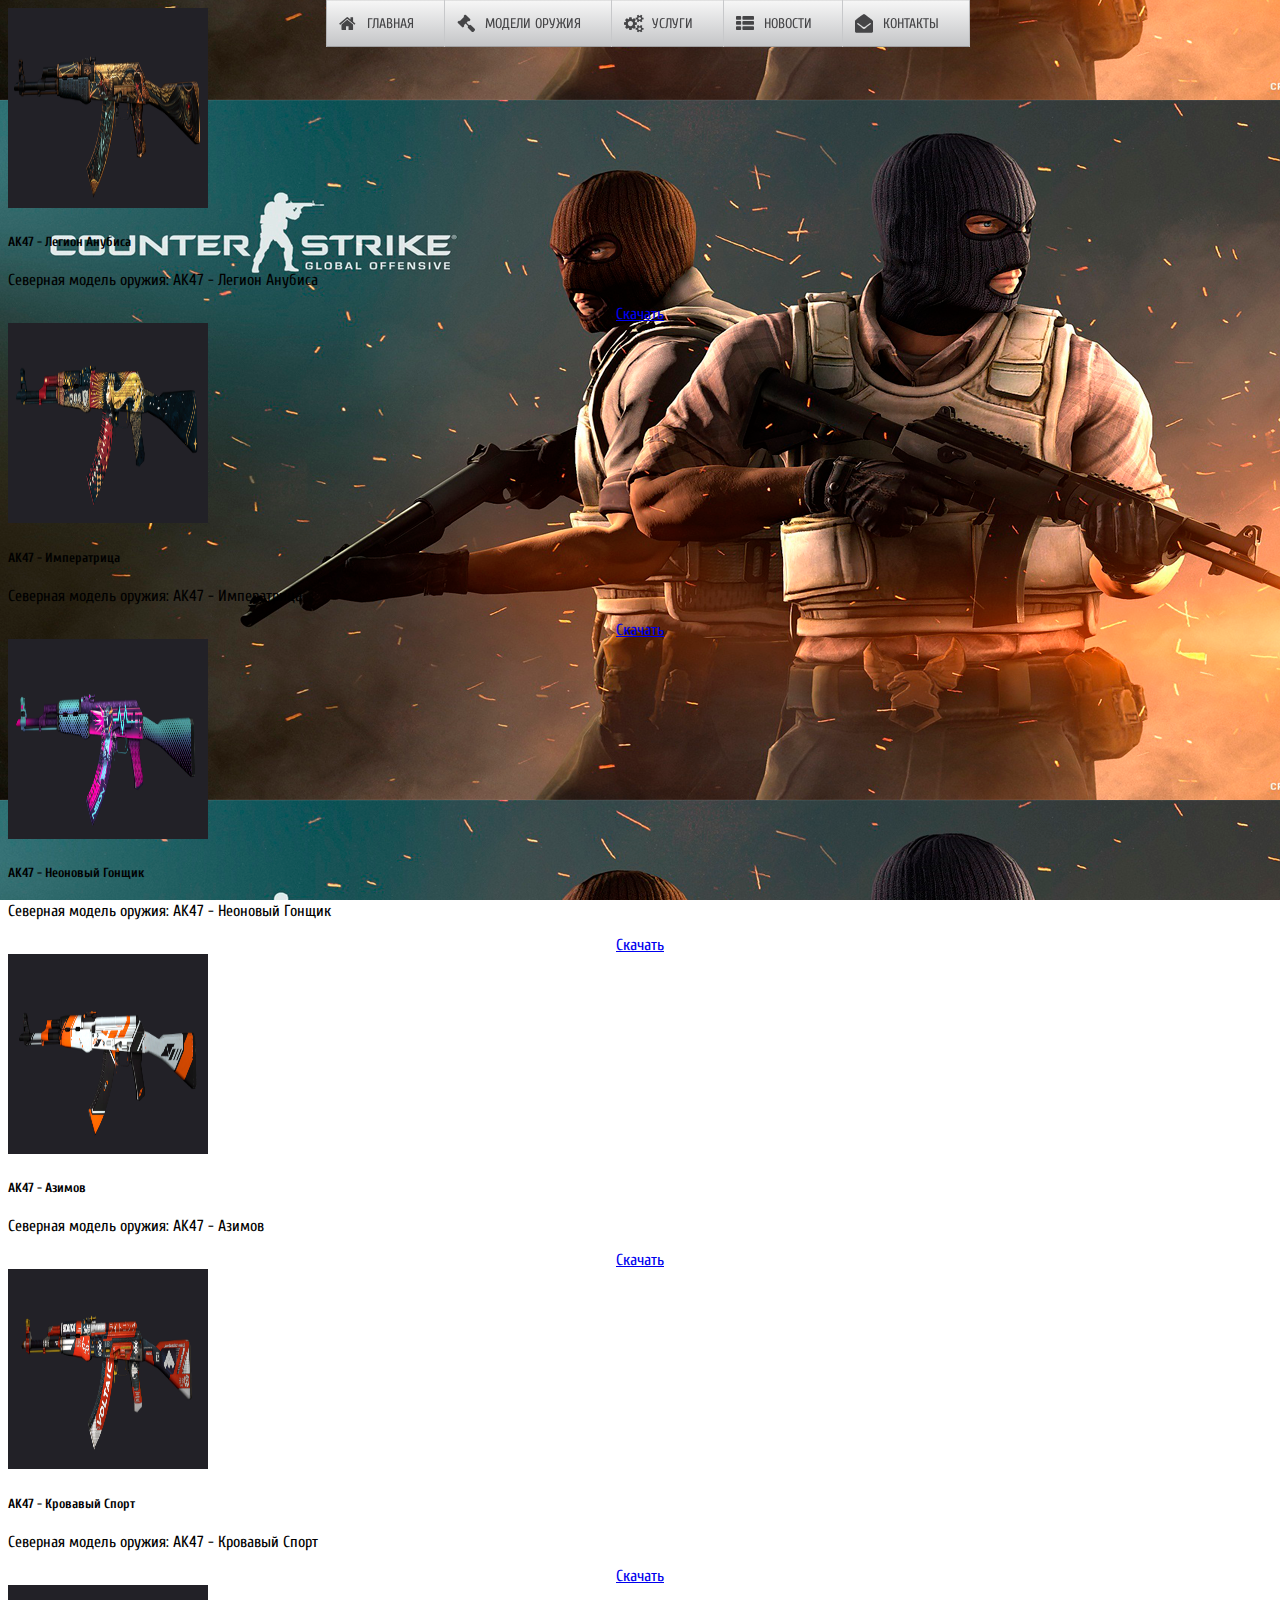
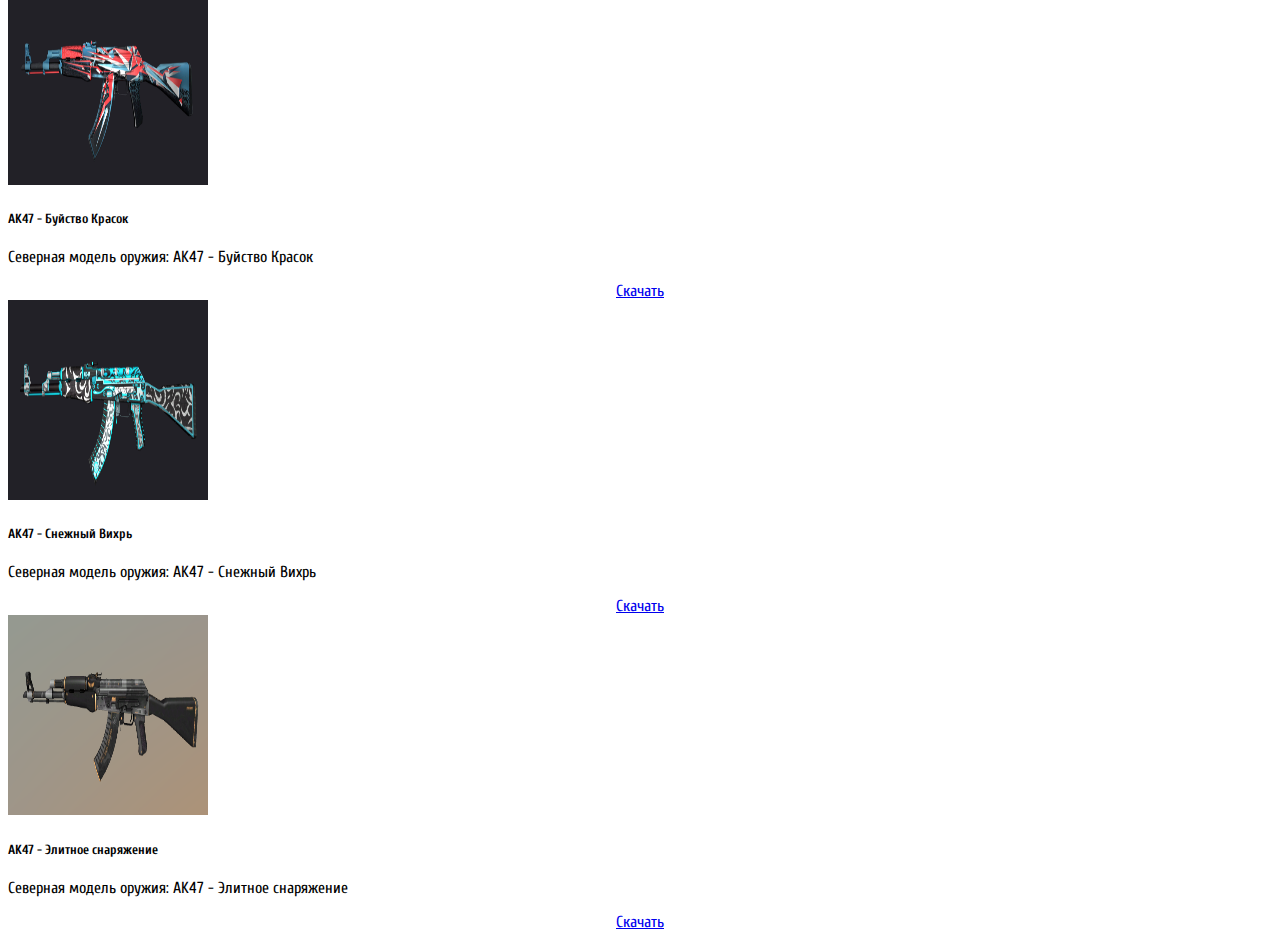
<file: weapons/avtomats/ak47.html>
<!DOCTYPE html>
<html lang="ru">
  <head>
    <meta charset="UTF-8" />
    <link rel="stylesheet" href="/css/font-awesome.css" type="text/css" />
    <link rel="stylesheet" href="/css/style.css" type="text/css" />
    <link
      href="https://fonts.googleapis.com/css?family=Cuprum"
      rel="stylesheet"
    />
    <meta name="viewport" content="width=device-width, initial-scale=1.0" />
    <title>Модели оружия AK47</title>
    <link
      href="https://cdn.jsdelivr.net/npm/bootstrap@5.2.0/dist/css/bootstrap.min.css"
      rel="stylesheet"
      integrity="sha384-gH2yIJqKdNHPEq0n4Mqa/HGKIhSkIHeL5AyhkYV8i59U5AR6csBvApHHNl/vI1Bx"
      crossorigin="anonymous"
    />
    <script
      src="https://cdn.jsdelivr.net/npm/bootstrap@5.1.3/dist/js/bootstrap.bundle.min.js"
      integrity="sha384-ka7Sk0Gln4gmtz2MlQnikT1wXgYsOg+OMhuP+IlRH9sENBO0LRn5q+8nbTov4+1p"
      crossorigin="anonymous"
    ></script>
    <link
      rel="apple-touch-icon"
      sizes="180x180"
      href="/img/apple-touch-icon.png"
    />
    <link
      rel="icon"
      type="image/png"
      sizes="32x32"
      href="/img/favicon-32x32.png"
    />
    <link
      rel="icon"
      type="image/png"
      sizes="16x16"
      href="/img/favicon-16x16.png"
    />
    <link rel="manifest" href="/img/site.webmanifest" />
    <style>
      .ronded-img {
        width: 60%;
        border-radius: 0%;
        box-shadow: 0 0 10px rgba(29, 28, 28, 0.5);
        padding: 0.6em;
        margin-bottom: 1em;
      }
      nav ul ul {
        z-index: 1;
      }   
      .selector {
      display: flex;
      align-items: center;
      justify-content: center;
      }
    </style>
  </head>
  <body>
    <header>
      <nav class="dws-menu">
        <ul>
          <li>
            <a href="/"><i class="fa fa-home"></i>Главная</a>
          </li>
          <li>
            <a href="#"><i class="fa fa-gavel"></i>Модели оружия</a>
            <ul>
              <li>
                <a href="#">Пистолеты</a>
                <ul>
                  <li><a href="/weapons/pistols/glock.html">Glock</a></li>
                  <li><a href="/weapons/pistols/usp.html">Usp</a></li>
                  <li><a href="/weapons/pistols/p228.html">P228</a></li>
                  <li><a href="/weapons/pistols/deagle.html">Deagle</a></li>
                  <li><a href="/weapons/pistols/fiveseven.html">Fiveseven</a></li>
                  <li><a href="/weapons/pistols/elites.html">Elites</a></li>
                </ul>
              </li>
              <li>
                <a href="#">Тяжёлое</a>
                <ul>
                  <li><a href="/weapons/tyazheloe/m3.html">M3</a></li>
                  <li><a href="/weapons/tyazheloe/xm1014.html">XM1014</a></li>
                  <li><a href="/weapons/tyazheloe/m249.html">M249</a></li>
                </ul>
              </li>
              <li>
                <a href="#">ПП</a>
                <ul>
                  <li><a href="/weapons/pp/tmp.html">TMP</a></li>
                  <li><a href="/weapons/pp/mac10.html">MAC-10</a></li>
                  <li><a href="/weapons/pp/mp5.html">MP5</a></li>
                  <li><a href="/weapons/pp/ump45.html">UMP-45</a></li>
                  <li><a href="/weapons/pp/p90.html">P90</a></li>
                </ul>
              </li>
              <li>
                <a href="#">Автоматы</a>
                <ul>
                  <li><a href="/weapons/avtomats/galil.html">Galil</a></li>
                  <li><a href="/weapons/avtomats/famas.html">Famas</a></li>
                  <li><a href="/weapons/avtomats/ak47.html">AK-47</a></li>
                  <li><a href="/weapons/avtomats/m4a1.html">M4A1</a></li>
                  <li><a href="/weapons/avtomats/sig552.html">SIG 552</a></li>
                  <li><a href="/weapons/avtomats/aug.html">AUG</a></li>
                </ul>
              </li>
              <li>
                <a href="#">Снайперки</a>
                <ul>
                  <li><a href="/weapons/sniperki/scout.html">Scout</a></li>
                  <li><a href="/weapons/sniperki/awp.html">AWP</a></li>
                  <li><a href="/weapons/sniperki/G3SG1.html">G3SG1</a></li>
                  <li><a href="/weapons/sniperki/sig550.html">SIG 550</a></li>
                </ul>
              </li>
            </ul>
          </li>
          <li>
            <a href="#"><i class="fa fa-cogs"></i>Услуги</a>
            <ul>
              <li><a href="#">Создание/настройка сервера CSS/92</a></li>
              <li><a href="#">Установка/настройка: SB/MA</a></li>
              <li><a href="#">Установка/настройка: LR-WEB</a></li>
              <li><a href="#">Установка/настройка: VIP/SHOP</a></li>
            </ul>
          </li>
          <li>
            <a href="#"><i class="fa fa-th-list"></i>Новости</a>
          </li>
		  <li>
            <a href="#"><i class="fa fa-envelope-open"></i>Контакты</a>
            <ul>
              <li>
                <a href="https://vk.com/nikig4/" class="fa fa-vk"> VK</a>
              </li>
              <li>
                <a href="#" class="fa fa-simplybuilt"> Nikita Mv#1761</a>
              </li>
            </ul>
          </li>
      </nav>
      <div class="container my-5">
        <div class="row row-cols-2 row-cols-md-2 row-cols-lg-4 g-2">
          <div class="col">
            <div class="card">
              <img src="/img/avtomats/ak47/ak_1.png" width="200" height="200" class="card-img-top" alt="My img" />
              <div class="card-body">
                <h5 class="card-title">AK47 - Легион Анубиса</h5>
                <p class="card-text">Северная модель оружия: AK47 - Легион Анубиса</p>
                <a href="https://disk.yandex.ru/d/hRjE1-RKTsy2yQ" target="_blank" class="btn btn-primary selector">Скачать</a>
              </div>
            </div>
          </div>
          <div class="col">
            <div class="card">
              <img src="/img/avtomats/ak47/ak_2.png" width="200" height="200" class="card-img-top" alt="My img" />
              <div class="card-body">
                <h5 class="card-title">AK47 - Императрица</h5>
                <p class="card-text">Северная модель оружия: AK47 - Императрица</p>
                <a href="https://disk.yandex.ru/d/3_qtgEpA0Pp3vA" target="_blank" class="btn btn-primary selector">Скачать</a>
              </div>
            </div>
          </div>
          <div class="col">
            <div class="card">
              <img src="/img/avtomats/ak47/ak_3.png" width="200" height="200" class="card-img-top" alt="My img" />
              <div class="card-body">
                <h5 class="card-title">AK47 - Неоновый Гонщик</h5>
                <p class="card-text">Северная модель оружия: AK47 - Неоновый Гонщик</p>
                <a href="https://disk.yandex.ru/d/ezwToXyxyaSDxw" target="_blank" class="btn btn-primary selector">Скачать</a>
              </div>
            </div>
          </div>
          <div class="col">
            <div class="card">
              <img src="/img/avtomats/ak47/ak_4.png" width="200" height="200" class="card-img-top" alt="My img" />
              <div class="card-body">
                <h5 class="card-title">AK47 - Азимов</h5>
                <p class="card-text">Северная модель оружия: AK47 - Азимов</p>
                <a href="https://disk.yandex.ru/d/vOhWTYf-plqUSg" target="_blank" class="btn btn-primary selector">Скачать</a>
              </div>
            </div>
          </div>
          <div class="col">
            <div class="card">
              <img src="/img/avtomats/ak47/ak_5.png" width="200" height="200" class="card-img-top" alt="My img" />
              <div class="card-body">
                <h5 class="card-title">AK47 - Кровавый Спорт</h5>
                <p class="card-text">Северная модель оружия: AK47 - Кровавый Спорт</p>
                <a href="https://disk.yandex.ru/d/srALgWCH92o0lQ" target="_blank" class="btn btn-primary selector">Скачать</a>
              </div>
            </div>
          </div>
          <div class="col">
            <div class="card">
              <img src="/img/avtomats/ak47/ak_6.png" width="200" height="200" class="card-img-top" alt="My img" />
              <div class="card-body">
                <h5 class="card-title">AK47 - Буйство Красок</h5>
                <p class="card-text">Северная модель оружия: AK47 - Буйство Красок</p>
                <a href="https://disk.yandex.ru/d/xbjonfRfJaBdsg" target="_blank" class="btn btn-primary selector">Скачать</a>
              </div>
            </div>
          </div>
          <div class="col">
            <div class="card">
              <img src="/img/avtomats/ak47/ak_7.png" width="200" height="200" class="card-img-top" alt="My img" />
              <div class="card-body">
                <h5 class="card-title">AK47 - Снежный Вихрь</h5>
                <p class="card-text">Северная модель оружия: AK47 - Снежный Вихрь</p>
                <a href="https://disk.yandex.ru/d/gOg3rf_tFMfPxA" target="_blank" class="btn btn-primary selector">Скачать</a>
              </div>
            </div>
          </div>
          <div class="col">
            <div class="card">
              <img src="/img/avtomats/ak47/ak_8.png" width="200" height="200" class="card-img-top" alt="My img" />
              <div class="card-body">
                <h5 class="card-title">AK47 - Элитное снаряжение</h5>
                <p class="card-text">Северная модель оружия: AK47 - Элитное снаряжение</p>
                <a href="https://disk.yandex.ru/d/TqqUANIn6OxtbA" target="_blank" class="btn btn-primary selector">Скачать</a>
              </div>
            </div>
          </div>
        </div>
      </div>
    </header>
  </body>
</html>
</file>
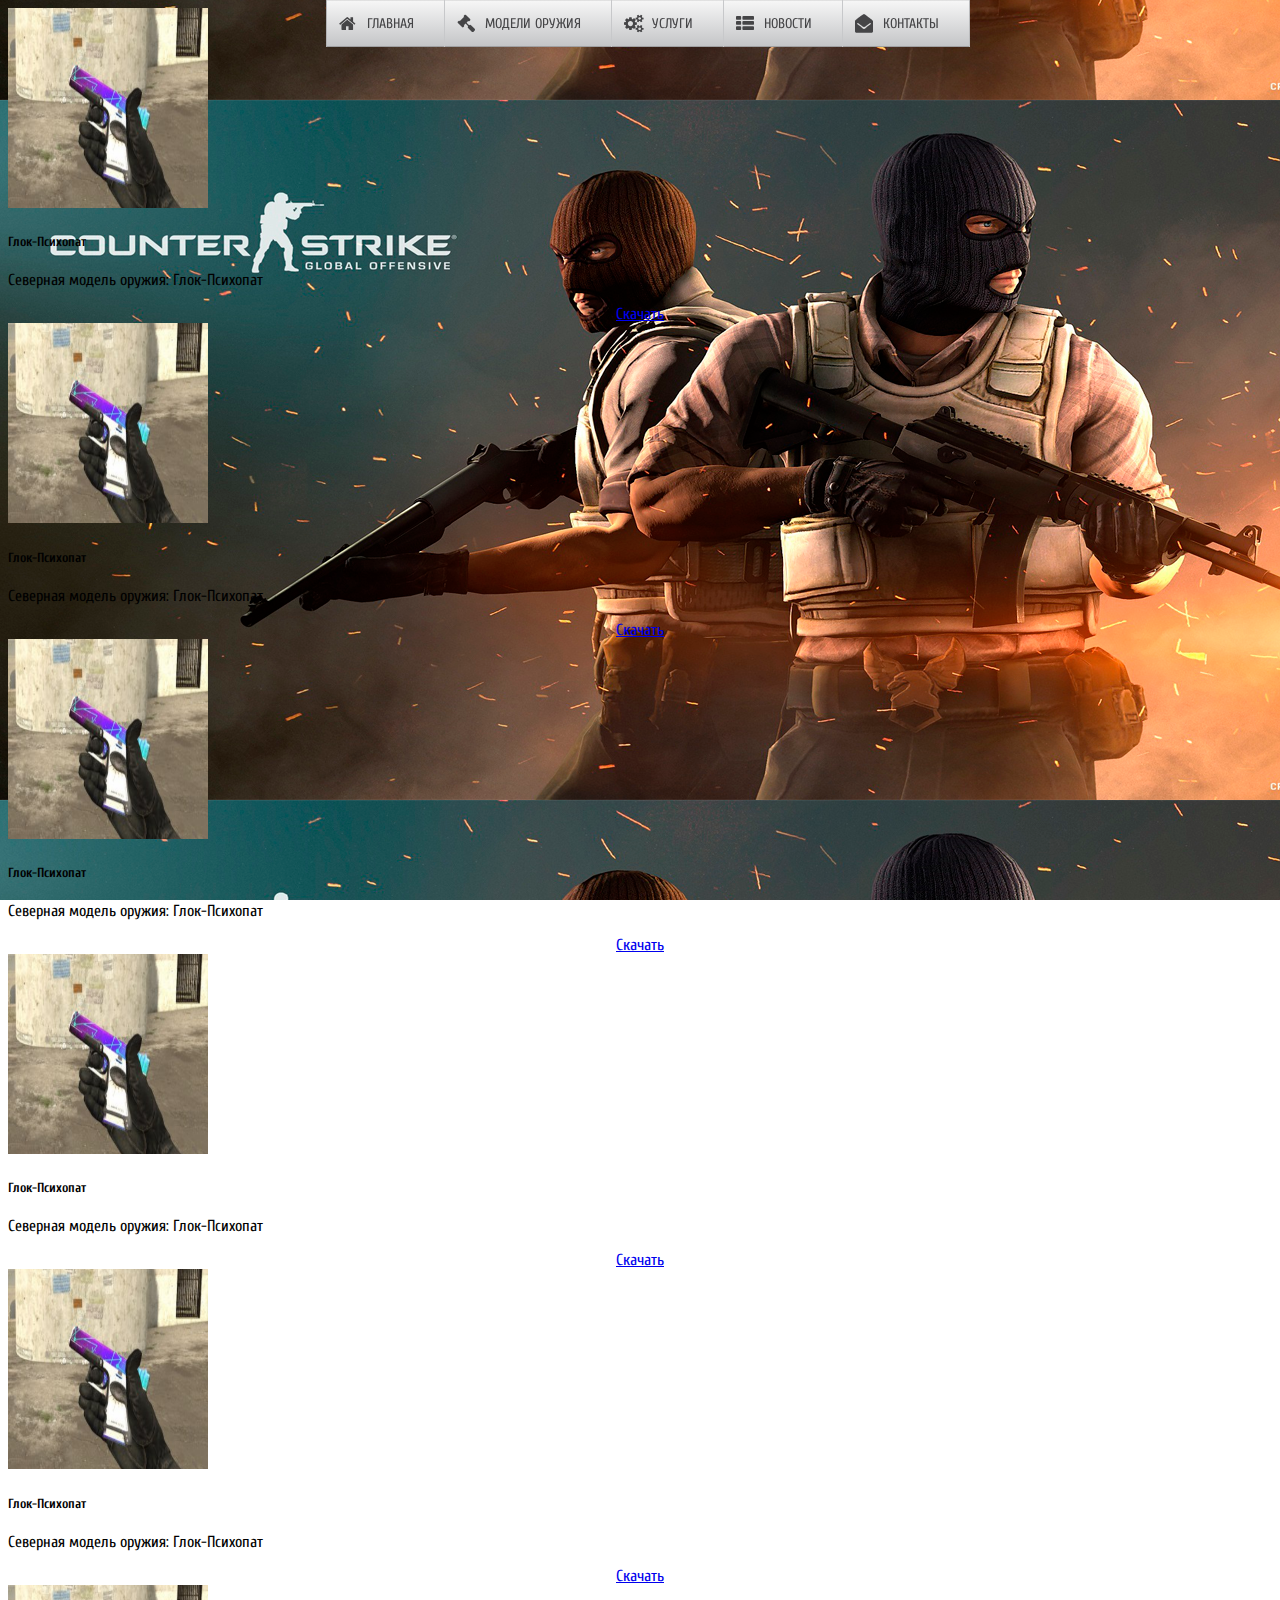
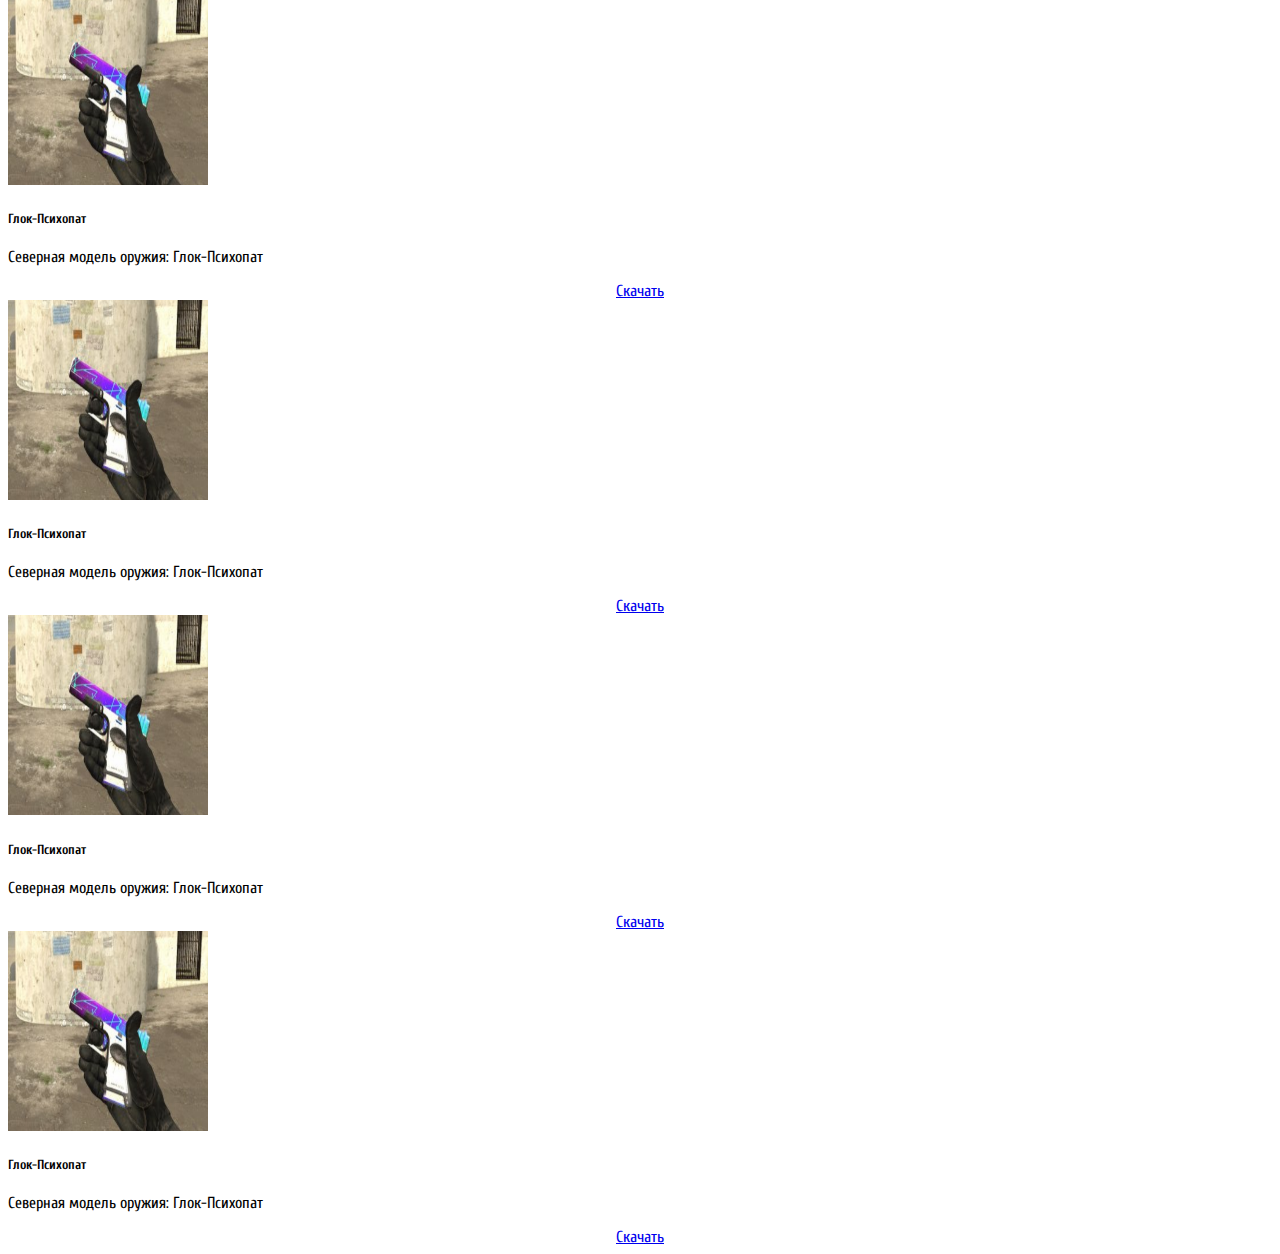
<file: weapons/avtomats/aug.html>
<!DOCTYPE html>
<html lang="ru">
  <head>
    <meta charset="UTF-8" />
    <link rel="stylesheet" href="/css/font-awesome.css" type="text/css" />
    <link rel="stylesheet" href="/css/style.css" type="text/css" />
    <link
      href="https://fonts.googleapis.com/css?family=Cuprum"
      rel="stylesheet"
    />
    <meta name="viewport" content="width=device-width, initial-scale=1.0" />
    <title>Модели оружия Glock</title>
    <link
      href="https://cdn.jsdelivr.net/npm/bootstrap@5.2.0/dist/css/bootstrap.min.css"
      rel="stylesheet"
      integrity="sha384-gH2yIJqKdNHPEq0n4Mqa/HGKIhSkIHeL5AyhkYV8i59U5AR6csBvApHHNl/vI1Bx"
      crossorigin="anonymous"
    />
    <script
      src="https://cdn.jsdelivr.net/npm/bootstrap@5.1.3/dist/js/bootstrap.bundle.min.js"
      integrity="sha384-ka7Sk0Gln4gmtz2MlQnikT1wXgYsOg+OMhuP+IlRH9sENBO0LRn5q+8nbTov4+1p"
      crossorigin="anonymous"
    ></script>
    <link
      rel="apple-touch-icon"
      sizes="180x180"
      href="/img/apple-touch-icon.png"
    />
    <link
      rel="icon"
      type="image/png"
      sizes="32x32"
      href="/img/favicon-32x32.png"
    />
    <link
      rel="icon"
      type="image/png"
      sizes="16x16"
      href="/img/favicon-16x16.png"
    />
    <link rel="manifest" href="/img/site.webmanifest" />
    <style>
      .ronded-img {
        width: 60%;
        border-radius: 0%;
        box-shadow: 0 0 10px rgba(29, 28, 28, 0.5);
        padding: 0.6em;
        margin-bottom: 1em;
      }
      nav ul ul {
        z-index: 1;
      }   
      .selector {
      display: flex;
      align-items: center;
      justify-content: center;
      }
    </style>
  </head>
  <body>
    <header>
      <nav class="dws-menu">
        <ul>
          <li>
            <a href="/"><i class="fa fa-home"></i>Главная</a>
          </li>
          <li>
            <a href="#"><i class="fa fa-gavel"></i>Модели оружия</a>
            <ul>
              <li>
                <a href="#">Пистолеты</a>
                <ul>
                  <li><a href="/weapons/pistols/glock.html">Glock</a></li>
                  <li><a href="/weapons/pistols/usp.html">Usp</a></li>
                  <li><a href="/weapons/pistols/p228.html">P228</a></li>
                  <li><a href="/weapons/pistols/deagle.html">Deagle</a></li>
                  <li><a href="/weapons/pistols/fiveseven.html">Fiveseven</a></li>
                  <li><a href="/weapons/pistols/elites.html">Elites</a></li>
                </ul>
              </li>
              <li>
                <a href="#">Тяжёлое</a>
                <ul>
                  <li><a href="/weapons/tyazheloe/m3.html">M3</a></li>
                  <li><a href="/weapons/tyazheloe/xm1014.html">XM1014</a></li>
                  <li><a href="/weapons/tyazheloe/m249.html">M249</a></li>
                </ul>
              </li>
              <li>
                <a href="#">ПП</a>
                <ul>
                  <li><a href="/weapons/pp/tmp.html">TMP</a></li>
                  <li><a href="/weapons/pp/mac10.html">MAC-10</a></li>
                  <li><a href="/weapons/pp/mp5.html">MP5</a></li>
                  <li><a href="/weapons/pp/ump45.html">UMP-45</a></li>
                  <li><a href="/weapons/pp/p90.html">P90</a></li>
                </ul>
              </li>
              <li>
                <a href="#">Автоматы</a>
                <ul>
                  <li><a href="/weapons/avtomats/galil.html">Galil</a></li>
                  <li><a href="/weapons/avtomats/famas.html">Famas</a></li>
                  <li><a href="/weapons/avtomats/ak47.html">AK-47</a></li>
                  <li><a href="/weapons/avtomats/m4a1.html">M4A1</a></li>
                  <li><a href="/weapons/avtomats/sig552.html">SIG 552</a></li>
                  <li><a href="/weapons/avtomats/aug.html">AUG</a></li>
                </ul>
              </li>
              <li>
                <a href="#">Снайперки</a>
                <ul>
                  <li><a href="/weapons/sniperki/scout.html">Scout</a></li>
                  <li><a href="/weapons/sniperki/awp.html">AWP</a></li>
                  <li><a href="/weapons/sniperki/G3SG1.html">G3SG1</a></li>
                  <li><a href="/weapons/sniperki/sig550.html">SIG 550</a></li>
                </ul>
              </li>
            </ul>
          </li>
          <li>
            <a href="#"><i class="fa fa-cogs"></i>Услуги</a>
            <ul>
              <li><a href="#">Создание/настройка сервера CSS/92</a></li>
              <li><a href="#">Установка/настройка: SB/MA</a></li>
              <li><a href="#">Установка/настройка: LR-WEB</a></li>
              <li><a href="#">Установка/настройка: VIP/SHOP</a></li>
            </ul>
          </li>
          <li>
            <a href="#"><i class="fa fa-th-list"></i>Новости</a>
          </li>
		  <li>
            <a href="#"><i class="fa fa-envelope-open"></i>Контакты</a>
            <ul>
              <li>
                <a href="https://vk.com/nikig4/" class="fa fa-vk"> VK</a>
              </li>
              <li>
                <a href="#" class="fa fa-simplybuilt"> Nikita Mv#1761</a>
              </li>
            </ul>
          </li>
      </nav>
      <div class="container my-5">
        <div class="row row-cols-1 row-cols-md-2 row-cols-lg-3 g-2">
          <div class="col">
            <div class="card">
              <img src="/img/pistols/glock/glock-1.png" width="200" height="200" class="card-img-top" alt="My img" />
              <div class="card-body">
                <h5 class="card-title">Глок-Психопат</h5>
                <p class="card-text">Северная модель оружия: Глок-Психопат</p>
                <a href="#" class="btn btn-primary selector">Скачать</a>
              </div>
            </div>
          </div>
          <div class="col">
            <div class="card">
              <img src="/img/pistols/glock/glock-1.png" width="200" height="200" class="card-img-top" alt="My img" />
              <div class="card-body">
                <h5 class="card-title">Глок-Психопат</h5>
                <p class="card-text">Северная модель оружия: Глок-Психопат</p>
                <a href="#" class="btn btn-primary selector">Скачать</a>
              </div>
            </div>
          </div>
          <div class="col">
            <div class="card">
              <img src="/img/pistols/glock/glock-1.png" width="200" height="200" class="card-img-top" alt="My img" />
              <div class="card-body">
                <h5 class="card-title">Глок-Психопат</h5>
                <p class="card-text">Северная модель оружия: Глок-Психопат</p>
                <a href="#" class="btn btn-primary selector">Скачать</a>
              </div>
            </div>
          </div>
          <div class="col">
            <div class="card">
              <img src="/img/pistols/glock/glock-1.png" width="200" height="200" class="card-img-top" alt="My img" />
              <div class="card-body">
                <h5 class="card-title">Глок-Психопат</h5>
                <p class="card-text">Северная модель оружия: Глок-Психопат</p>
                <a href="#" class="btn btn-primary selector">Скачать</a>
              </div>
            </div>
          </div>
          <div class="col">
            <div class="card">
              <img src="/img/pistols/glock/glock-1.png" width="200" height="200" class="card-img-top" alt="My img" />
              <div class="card-body">
                <h5 class="card-title">Глок-Психопат</h5>
                <p class="card-text">Северная модель оружия: Глок-Психопат</p>
                <a href="#" class="btn btn-primary selector">Скачать</a>
              </div>
            </div>
          </div>
          <div class="col">
            <div class="card">
              <img src="/img/pistols/glock/glock-1.png" width="200" height="200" class="card-img-top" alt="My img" />
              <div class="card-body">
                <h5 class="card-title">Глок-Психопат</h5>
                <p class="card-text">Северная модель оружия: Глок-Психопат</p>
                <a href="#" class="btn btn-primary selector">Скачать</a>
              </div>
            </div>
          </div>
          <div class="col">
            <div class="card">
              <img src="/img/pistols/glock/glock-1.png" width="200" height="200" class="card-img-top" alt="My img" />
              <div class="card-body">
                <h5 class="card-title">Глок-Психопат</h5>
                <p class="card-text">Северная модель оружия: Глок-Психопат</p>
                <a href="#" class="btn btn-primary selector">Скачать</a>
              </div>
            </div>
          </div>
          <div class="col">
            <div class="card">
              <img src="/img/pistols/glock/glock-1.png" width="200" height="200" class="card-img-top" alt="My img" />
              <div class="card-body">
                <h5 class="card-title">Глок-Психопат</h5>
                <p class="card-text">Северная модель оружия: Глок-Психопат</p>
                <a href="#" class="btn btn-primary selector">Скачать</a>
              </div>
            </div>
          </div>
          <div class="col">
            <div class="card">
              <img src="/img/pistols/glock/glock-1.png" width="200" height="200" class="card-img-top" alt="My img" />
              <div class="card-body">
                <h5 class="card-title">Глок-Психопат</h5>
                <p class="card-text">Северная модель оружия: Глок-Психопат</p>
                <a href="#" class="btn btn-primary selector">Скачать</a>
              </div>
            </div>
          </div>
        </div>
      </div>
    </header>
  </body>
</html>
</file>
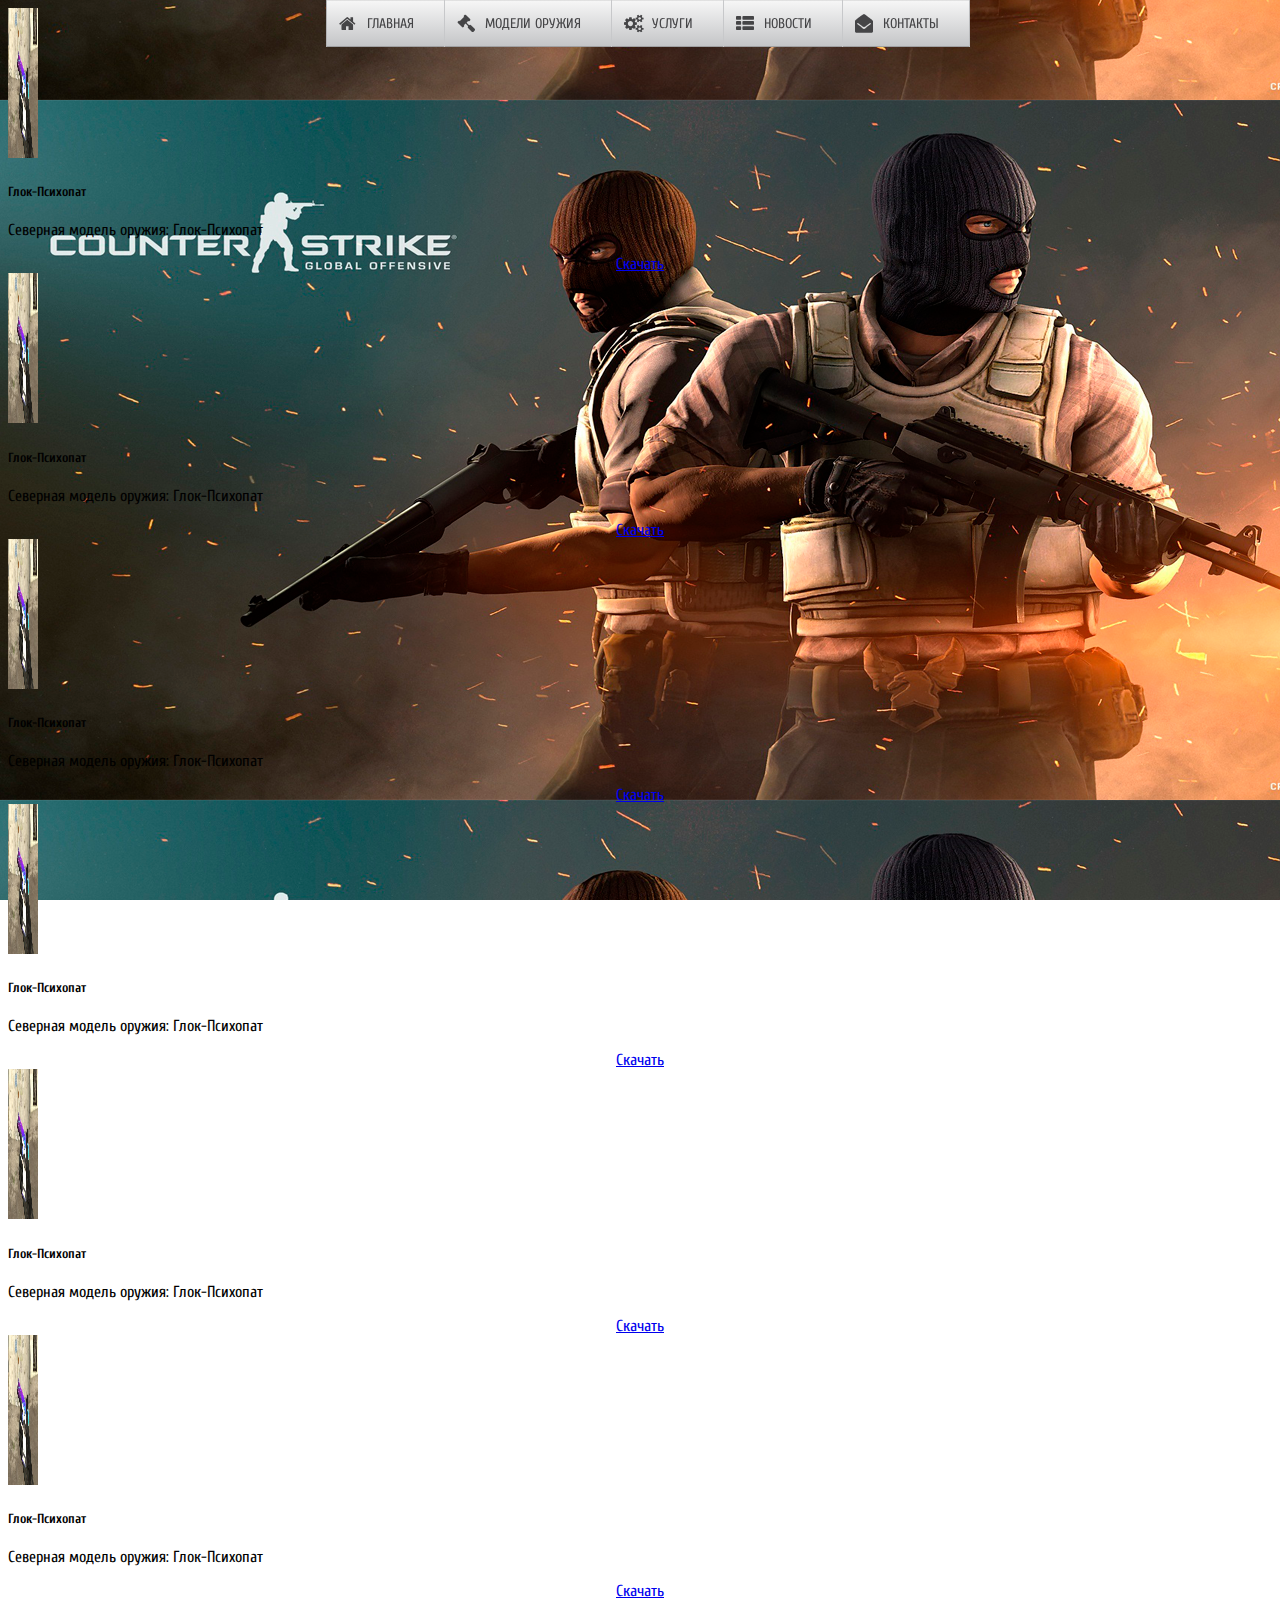
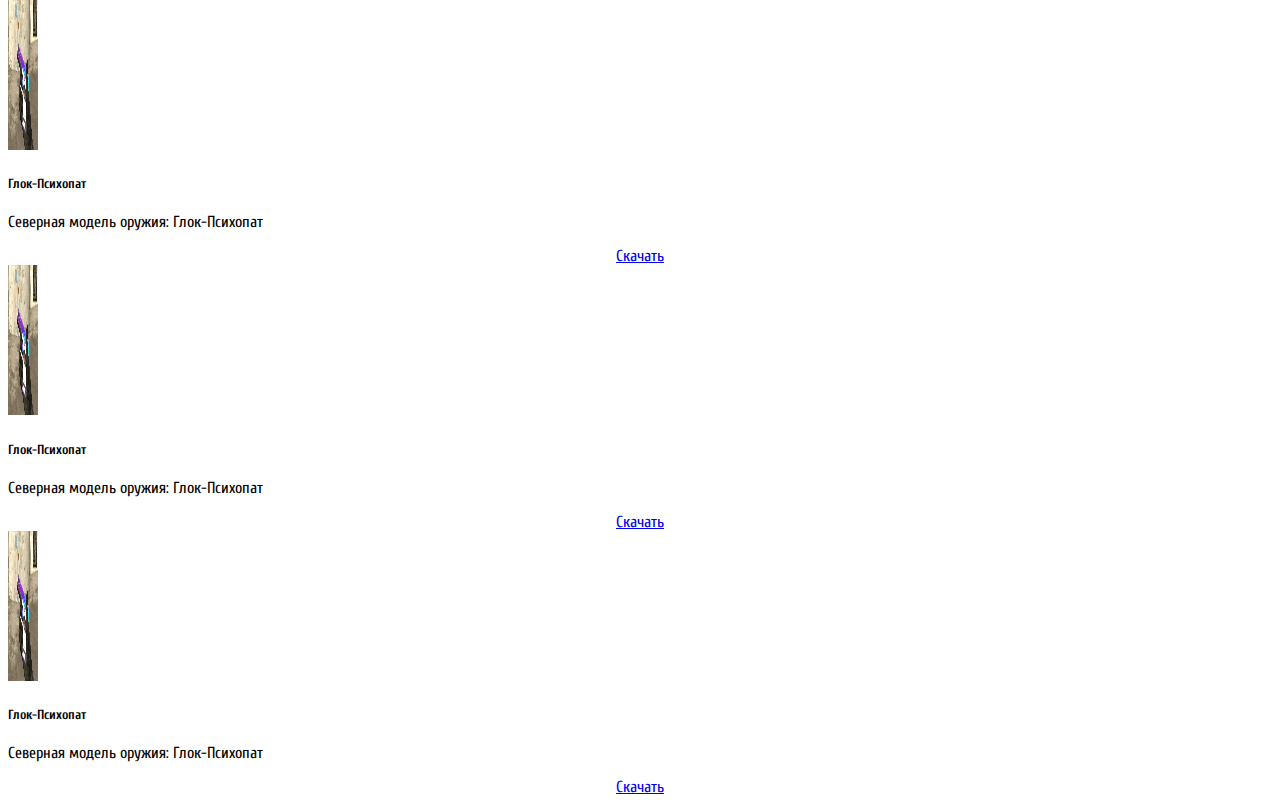
<file: weapons/pistols/glock.html>
<!DOCTYPE html>
<html lang="ru">
  <head>
    <meta charset="UTF-8" />
    <link rel="stylesheet" href="/css/font-awesome.css" type="text/css" />
    <link rel="stylesheet" href="/css/style.css" type="text/css" />
    <link
      href="https://fonts.googleapis.com/css?family=Cuprum"
      rel="stylesheet"
    />
    <meta name="viewport" content="width=device-width, initial-scale=1.0" />
    <title>Модели оружия Glock</title>
    <link
      href="https://cdn.jsdelivr.net/npm/bootstrap@5.2.0/dist/css/bootstrap.min.css"
      rel="stylesheet"
      integrity="sha384-gH2yIJqKdNHPEq0n4Mqa/HGKIhSkIHeL5AyhkYV8i59U5AR6csBvApHHNl/vI1Bx"
      crossorigin="anonymous"
    />
    <script
      src="https://cdn.jsdelivr.net/npm/bootstrap@5.1.3/dist/js/bootstrap.bundle.min.js"
      integrity="sha384-ka7Sk0Gln4gmtz2MlQnikT1wXgYsOg+OMhuP+IlRH9sENBO0LRn5q+8nbTov4+1p"
      crossorigin="anonymous"
    ></script>
    <link
      rel="apple-touch-icon"
      sizes="180x180"
      href="/img/apple-touch-icon.png"
    />
    <link
      rel="icon"
      type="image/png"
      sizes="32x32"
      href="/img/favicon-32x32.png"
    />
    <link
      rel="icon"
      type="image/png"
      sizes="16x16"
      href="/img/favicon-16x16.png"
    />
    <link rel="manifest" href="/img/site.webmanifest" />
    <style>
      .ronded-img {
        width: 60%;
        border-radius: 0%;
        box-shadow: 0 0 10px rgba(29, 28, 28, 0.5);
        padding: 0.6em;
        margin-bottom: 1em;
      }
      nav ul ul {
        z-index: 1;
      }   
      .selector {
      display: flex;
      align-items: center;
      justify-content: center;
      }
    </style>
  </head>
  <body>
    <header>
      <nav class="dws-menu">
        <ul>
          <li>
            <a href="/"><i class="fa fa-home"></i>Главная</a>
          </li>
          <li>
            <a href="#"><i class="fa fa-gavel"></i>Модели оружия</a>
            <ul>
              <li>
                <a href="#">Пистолеты</a>
                <ul>
                  <li><a href="/weapons/pistols/glock.html">Glock</a></li>
                  <li><a href="/weapons/pistols/usp.html">Usp</a></li>
                  <li><a href="/weapons/pistols/p228.html">P228</a></li>
                  <li><a href="/weapons/pistols/deagle.html">Deagle</a></li>
                  <li><a href="/weapons/pistols/fiveseven.html">Fiveseven</a></li>
                  <li><a href="/weapons/pistols/elites.html">Elites</a></li>
                </ul>
              </li>
              <li>
                <a href="#">Тяжёлое</a>
                <ul>
                  <li><a href="/weapons/tyazheloe/m3.html">M3</a></li>
                  <li><a href="/weapons/tyazheloe/xm1014.html">XM1014</a></li>
                  <li><a href="/weapons/tyazheloe/m249.html">M249</a></li>
                </ul>
              </li>
              <li>
                <a href="#">ПП</a>
                <ul>
                  <li><a href="/weapons/pp/tmp.html">TMP</a></li>
                  <li><a href="/weapons/pp/mac10.html">MAC-10</a></li>
                  <li><a href="/weapons/pp/mp5.html">MP5</a></li>
                  <li><a href="/weapons/pp/ump45.html">UMP-45</a></li>
                  <li><a href="/weapons/pp/p90.html">P90</a></li>
                </ul>
              </li>
              <li>
                <a href="#">Автоматы</a>
                <ul>
                  <li><a href="/weapons/avtomats/galil.html">Galil</a></li>
                  <li><a href="/weapons/avtomats/famas.html">Famas</a></li>
                  <li><a href="/weapons/avtomats/ak47.html">AK-47</a></li>
                  <li><a href="/weapons/avtomats/m4a1.html">M4A1</a></li>
                  <li><a href="/weapons/avtomats/sig552.html">SIG 552</a></li>
                  <li><a href="/weapons/avtomats/aug.html">AUG</a></li>
                </ul>
              </li>
              <li>
                <a href="#">Снайперки</a>
                <ul>
                  <li><a href="/weapons/sniperki/scout.html">Scout</a></li>
                  <li><a href="/weapons/sniperki/awp.html">AWP</a></li>
                  <li><a href="/weapons/sniperki/G3SG1.html">G3SG1</a></li>
                  <li><a href="/weapons/sniperki/sig550.html">SIG 550</a></li>
                </ul>
              </li>
            </ul>
          </li>
          <li>
            <a href="#"><i class="fa fa-cogs"></i>Услуги</a>
            <ul>
              <li><a href="#">Создание/настройка сервера CSS/92</a></li>
              <li><a href="#">Установка/настройка: SB/MA</a></li>
              <li><a href="#">Установка/настройка: LR-WEB</a></li>
              <li><a href="#">Установка/настройка: VIP/SHOP</a></li>
            </ul>
          </li>
          <li>
            <a href="#"><i class="fa fa-th-list"></i>Новости</a>
          </li>
		  <li>
            <a href="#"><i class="fa fa-envelope-open"></i>Контакты</a>
            <ul>
              <li>
                <a href="https://vk.com/nikig4/" class="fa fa-vk"> VK</a>
              </li>
              <li>
                <a href="#" class="fa fa-simplybuilt"> Nikita Mv#1761</a>
              </li>
            </ul>
          </li>
      </nav>
      <div class="container my-5">
        <div class="row row-cols-1 row-cols-md-2 row-cols-lg-3 g-2">
          <div class="col">
            <div class="card">
              <img src="/img/pistols/glock/glock-1.png" width="30" height="150" class="card-img-top" alt="My img" />
              <div class="card-body">
                <h5 class="card-title">Глок-Психопат</h5>
                <p class="card-text">Северная модель оружия: Глок-Психопат</p>
                <a href="#" class="btn btn-primary selector">Скачать</a>
              </div>
            </div>
          </div>
          <div class="col">
            <div class="card">
              <img src="/img/pistols/glock/glock-1.png" width="30" height="150" class="card-img-top" alt="My img" />
              <div class="card-body">
                <h5 class="card-title">Глок-Психопат</h5>
                <p class="card-text">Северная модель оружия: Глок-Психопат</p>
                <a href="#" class="btn btn-primary selector">Скачать</a>
              </div>
            </div>
          </div>
          <div class="col">
            <div class="card">
              <img src="/img/pistols/glock/glock-1.png" width="30" height="150" class="card-img-top" alt="My img" />
              <div class="card-body">
                <h5 class="card-title">Глок-Психопат</h5>
                <p class="card-text">Северная модель оружия: Глок-Психопат</p>
                <a href="#" class="btn btn-primary selector">Скачать</a>
              </div>
            </div>
          </div>
          <div class="col">
            <div class="card">
              <img src="/img/pistols/glock/glock-1.png" width="30" height="150" class="card-img-top" alt="My img" />
              <div class="card-body">
                <h5 class="card-title">Глок-Психопат</h5>
                <p class="card-text">Северная модель оружия: Глок-Психопат</p>
                <a href="#" class="btn btn-primary selector">Скачать</a>
              </div>
            </div>
          </div>
          <div class="col">
            <div class="card">
              <img src="/img/pistols/glock/glock-1.png" width="30" height="150" class="card-img-top" alt="My img" />
              <div class="card-body">
                <h5 class="card-title">Глок-Психопат</h5>
                <p class="card-text">Северная модель оружия: Глок-Психопат</p>
                <a href="#" class="btn btn-primary selector">Скачать</a>
              </div>
            </div>
          </div>
          <div class="col">
            <div class="card">
              <img src="/img/pistols/glock/glock-1.png" width="30" height="150" class="card-img-top" alt="My img" />
              <div class="card-body">
                <h5 class="card-title">Глок-Психопат</h5>
                <p class="card-text">Северная модель оружия: Глок-Психопат</p>
                <a href="#" class="btn btn-primary selector">Скачать</a>
              </div>
            </div>
          </div>
          <div class="col">
            <div class="card">
              <img src="/img/pistols/glock/glock-1.png" width="30" height="150" class="card-img-top" alt="My img" />
              <div class="card-body">
                <h5 class="card-title">Глок-Психопат</h5>
                <p class="card-text">Северная модель оружия: Глок-Психопат</p>
                <a href="#" class="btn btn-primary selector">Скачать</a>
              </div>
            </div>
          </div>
          <div class="col">
            <div class="card">
              <img src="/img/pistols/glock/glock-1.png" width="30" height="150" class="card-img-top" alt="My img" />
              <div class="card-body">
                <h5 class="card-title">Глок-Психопат</h5>
                <p class="card-text">Северная модель оружия: Глок-Психопат</p>
                <a href="#" class="btn btn-primary selector">Скачать</a>
              </div>
            </div>
          </div>
          <div class="col">
            <div class="card">
              <img src="/img/pistols/glock/glock-1.png" width="30" height="150" class="card-img-top" alt="My img" />
              <div class="card-body">
                <h5 class="card-title">Глок-Психопат</h5>
                <p class="card-text">Северная модель оружия: Глок-Психопат</p>
                <a href="#" class="btn btn-primary selector">Скачать</a>
              </div>
            </div>
          </div>
        </div>
      </div>
    </header>
  </body>
</html>
</file>
<file: css/style.css>
body {
  background-image: url("../img/11.png");
  background-repeat: repeat-y, repeat-y;
  background-position: left, right;
  background-attachment: fixed, fixed;
}
header {
  margin-top: 0px;
  font-family: Cuprum, Arial, Helvetica, sans-serif;
}
.dws-menu * {
  margin: 0;
  padding: 0;
}
.dws-menu ul,
.dws-menu ol {
  list-style: none;
}
.dws-menu > ul {
  display: flex;
  justify-content: center;
  padding: 0;
  position: fixed; /* Set the navbar to fixed position */
  top: 0; /* Position the navbar at the top of the page */
  width: 100%; /* Full width */
  z-index: 1;
}
.dws-menu > ul li {
  position: relative;
  border-right: 1px solid #c7c8ca;
}
.dws-menu > ul li:first-child {
  border-left: 1px solid #b2b3b5;
}
.dws-menu > ul li:last-child {
  border-right: 1px solid #babbbd;
}
.dws-menu > ul li > a i.fa {
  position: absolute;
  top: 15px;
  left: 12px;
  font-size: 18px;
}
.dws-menu > ul li a {
  display: block;
  /* Permalink - use to edit and share this gradient: http://colorzilla.com/gradient-editor/#c9c9c9+0,f6f6f6+2,c4c5c7+98,757577+100;Custom+3 */
  background: rgb(201, 201, 201); /* Old browsers */
  background: -moz-linear-gradient(
    top,
    rgba(201, 201, 201, 1) 0%,
    rgba(246, 246, 246, 1) 2%,
    rgba(196, 197, 199, 1) 98%,
    rgba(117, 117, 119, 1) 100%
  ); /* FF3.6-15 */
  background: -webkit-linear-gradient(
    top,
    rgba(201, 201, 201, 1) 0%,
    rgba(246, 246, 246, 1) 2%,
    rgba(196, 197, 199, 1) 98%,
    rgba(117, 117, 119, 1) 100%
  ); /* Chrome10-25,Safari5.1-6 */
  background: linear-gradient(
    to bottom,
    rgba(201, 201, 201, 1) 0%,
    rgba(246, 246, 246, 1) 2%,
    rgba(196, 197, 199, 1) 98%,
    rgba(117, 117, 119, 1) 100%
  ); /* W3C, IE10+, FF16+, Chrome26+, Opera12+, Safari7+ */
  filter: progid:DXImageTransform.Microsoft.gradient( startColorstr='#c9c9c9', endColorstr='#757577',GradientType=0 ); /* IE6-9 */

  padding: 15px 30px 15px 40px;
  font-size: 14px;
  color: #454547;
  text-decoration: none;
  text-transform: uppercase;
  transition: all 0.3s ease;
}
.dws-menu li a:hover {
  /* Permalink - use to edit and share this gradient: http://colorzilla.com/gradient-editor/#e0e1e5+0,454547+2,454547+98,e0e1e5+100 */
  background: rgb(224, 225, 229); /* Old browsers */
  background: -moz-linear-gradient(
    top,
    rgba(224, 225, 229, 1) 0%,
    rgba(69, 69, 71, 1) 2%,
    rgba(69, 69, 71, 1) 98%,
    rgba(224, 225, 229, 1) 100%
  ); /* FF3.6-15 */
  background: -webkit-linear-gradient(
    top,
    rgba(224, 225, 229, 1) 0%,
    rgba(69, 69, 71, 1) 2%,
    rgba(69, 69, 71, 1) 98%,
    rgba(224, 225, 229, 1) 100%
  ); /* Chrome10-25,Safari5.1-6 */
  background: linear-gradient(
    to bottom,
    rgba(224, 225, 229, 1) 0%,
    rgba(69, 69, 71, 1) 2%,
    rgba(69, 69, 71, 1) 98%,
    rgba(224, 225, 229, 1) 100%
  ); /* W3C, IE10+, FF16+, Chrome26+, Opera12+, Safari7+ */
  filter: progid:DXImageTransform.Microsoft.gradient( startColorstr='#e0e1e5', endColorstr='#e0e1e5',GradientType=0 ); /* IE6-9 */

  color: #ffffff;
  box-shadow: 1px 5px 10px -5px black;
  transition: all 0.3s ease;
}

/*sub menu*/
.dws-menu li ul {
  position: absolute;
  min-width: 150px;
  display: none;
}
.dws-menu li > ul li {
  border: 1px solid #c7c8ca;
}
.dws-menu li > ul li a {
  padding: 10px;
  text-transform: none;
  background: #e4e4e5;
}
.dws-menu li > ul li ul {
  position: absolute;
  right: -150px;
  top: 0;
}
.dws-menu li:hover > ul {
  display: block;
}
</file>
